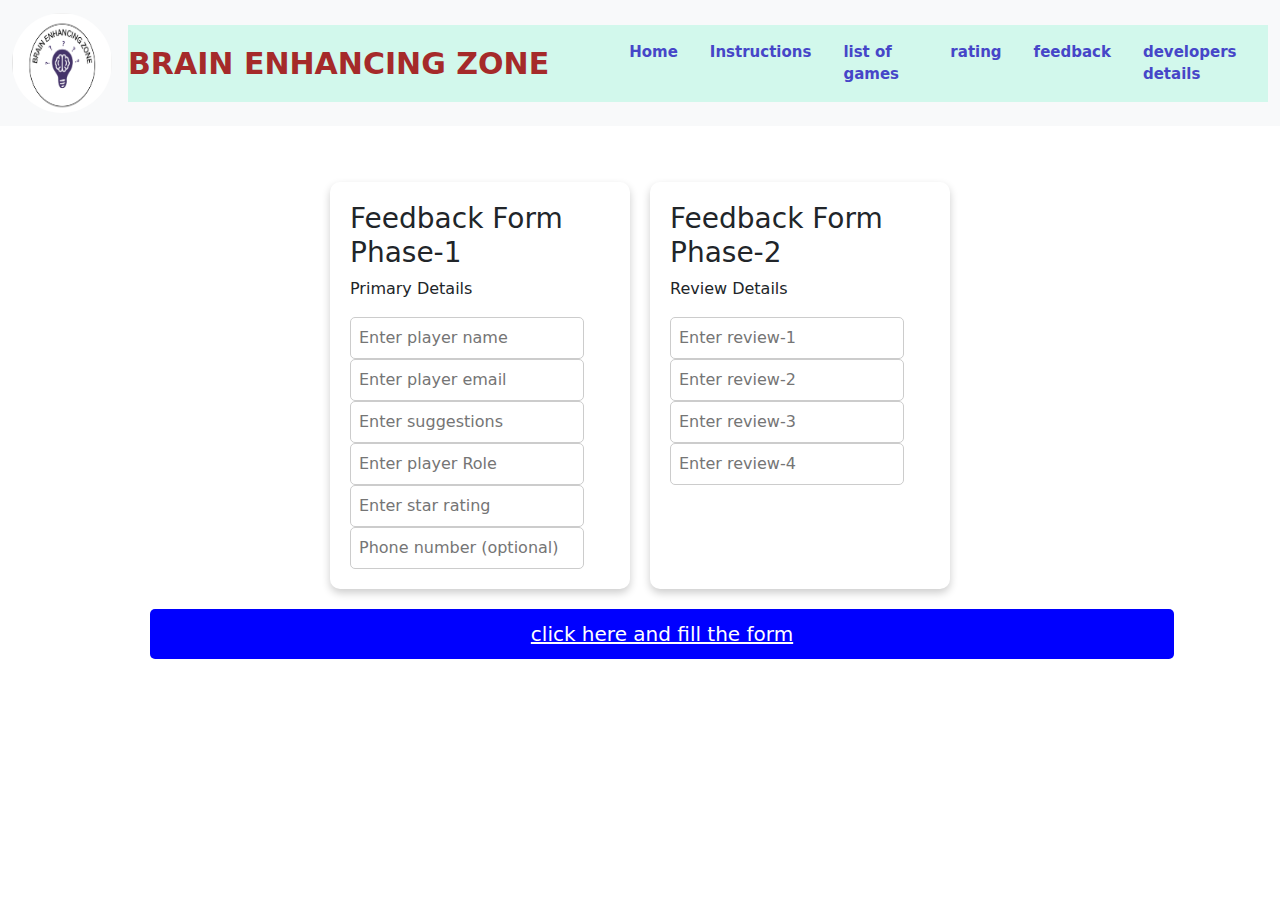
<file: feedback.html>
<!DOCTYPE html>
<html lang="en">
<head>
    <meta charset="UTF-8">
    <meta name="viewport" content="width=device-width, initial-scale=1.0">
    <title>Feedback Form</title>
    <link rel="stylesheet" href="./feedback.css">
    <link href="https://cdn.jsdelivr.net/npm/bootstrap@5.3.3/dist/css/bootstrap.min.css" rel="stylesheet"
        integrity="sha384-QWTKZyjpPEjISv5WaRU9OFeRpok6YctnYmDr5pNlyT2bRjXh0JMhjY6hW+ALEwIH" crossorigin="anonymous">
</head>
<body>
    <nav class="navbar navbar-expand-lg bg-body-tertiary">
        <div class="container-fluid">
          <a class="navbar-brand" href="#"
            ><img
            src="./logo.png"
            alt="" style="width:100px; height:100px; border-radius:50%"</a
          >
          <button
            class="navbar-toggler"
            type="button"
            data-bs-toggle="collapse"
            data-bs-target="#navbarNav"
            aria-controls="navbarNav"
            aria-expanded="false"
            aria-label="Toggle navigation"
          >
            <span class="navbar-toggler-icon"></span>
          </button>
          <div class="collapse navbar-collapse" id="navbarNav">
            <div id="name" style="font-size: 30px; color: brown;"><b>BRAIN ENHANCING ZONE</b></div>
            <ul class="navbar-nav">
              <li class="nav-item m-2">
                <a class="nav-link active" aria-current="page" href="#"></a>
              </li>
              <li class="nav-item m-2">
                <a class="nav-link" href="./index.html" style="font-size: 15px; color: rgb(70, 70, 200);"><b>Home</b></a>
              </li>
              <li class="nav-item m-2">
                <a class="nav-link" href="./instruction.html" style="font-size: 15px; color: rgb(70, 70, 200);"><b>Instructions</b></a>
              </li>
              <li class="nav-item m-2">
                <a class="nav-link" href="./list.html" style="font-size: 15px;color: rgb(70, 70, 200);"><b>list of games</b></a>
              </li>
              <li class="nav-item m-2">
                <a class="nav-link" href="./rating.html" style="font-size: 15px;color: rgb(70, 70, 200);"><b>rating</b></a>
              </li>
              <li class="nav-item m-2">
                  <a class="nav-link" href="./feedback.html" style="font-size: 15px;color: rgb(70, 70, 200);"><b>feedback</b></a>
                </li>
                <li class="nav-item m-2">
                  <a class="nav-link" href="./details.html" style="font-size: 15px;color: rgb(70, 70, 200);"><b>developers details</b></a>
                </li>
            </ul>
          </div>
        </div>
      </nav>

    <h2 style="font-size: 30px; color: white;">Feedback Form</h2>
    
    <div class="container">
       
        <div class="form-box">
            <h3>Feedback Form Phase-1</h3>
            <p>Primary Details</p>
            <input type="text" id="name" placeholder="Enter player name" required>
            <input type="email" id="email" placeholder="Enter player email" required>
            <input type="text" id="branch" placeholder="Enter suggestions" required>
            <input type="text" id="role" placeholder="Enter player Role" required>
            <input type="number" id="year" placeholder="Enter star rating " required>
            <input type="text" id="phone" placeholder="Phone number (optional)">
        </div>

        
        <div class="form-box">
            <h3>Feedback Form Phase-2</h3>
            <p>Review Details</p>
            <input type="text" id="review1" placeholder="Enter review-1" required>
            <input type="text" id="review2" placeholder="Enter review-2" required>
            <input type="text" id="review3" placeholder="Enter review-3" required>
            <input type="text" id="review4" placeholder="Enter review-4" required>
        </div>
    </div>

    
    <!-- <button id="submit-btn">Submit</button> -->
    <a id="submit-btn" href="https://docs.google.com/forms/d/e/1FAIpQLSfOtPeqBHpEY36cDBW_Mzfx4_YsqWfPAusR_NVWr9iykopTKw/viewform?usp=sharing">click here and fill the form</a>
    <!-- <div id="response-message" class="hidden">
      <p>Thank you for your feedback!</p> -->
  </div>
    <script src="https://cdn.jsdelivr.net/npm/bootstrap@5.3.3/dist/js/bootstrap.bundle.min.js"
    integrity="sha384-YvpcrYf0tY3lHB60NNkmXc5s9fDVZLESaAA55NDzOxhy9GkcIdslK1eN7N6jIeHz" crossorigin="anonymous">
    </script>
    <script src="./feedback.js"></script>
</body>
</html>
</file>
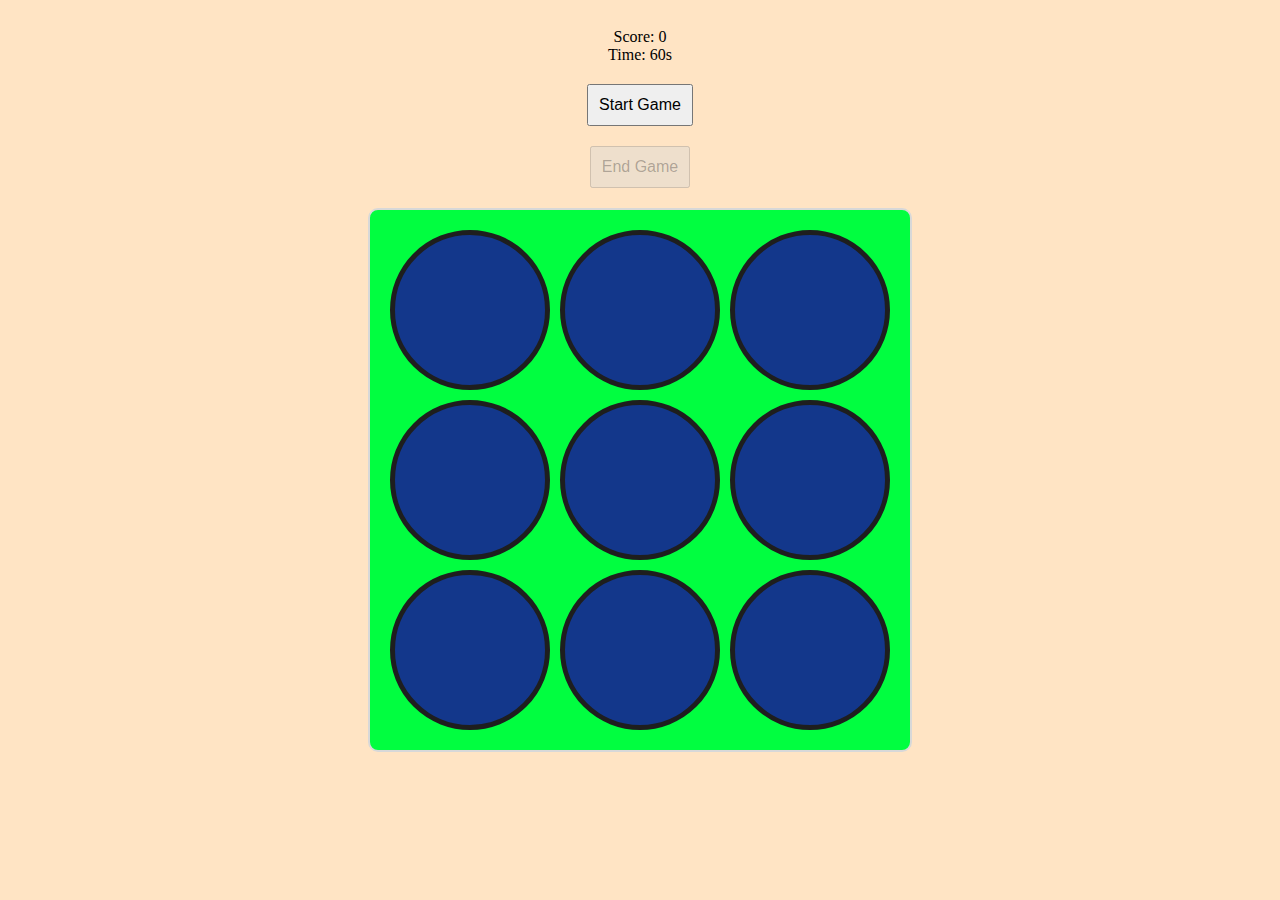
<file: index1.html>
<!DOCTYPE html>
<html lang="en">

<head>
    <meta charset="UTF-8">
    <meta name="viewport"
           content="width=device-width, initial-scale=1.0">
    <link rel="stylesheet" href="./style1.css">
    <title>Whac-A-Mole</title>
</head>

<body>
    <div class="game-info">
        <div id="score">Score: 0</div>
        <div id="timer">Time: 60s</div>
    </div>
    <button id="startButton">Start Game</button>
    <button id="endButton" disabled>End Game</button>
    <div class="game-container">
        <div class="hole" id="hole1"></div>
        <div class="hole" id="hole2"></div>
        <div class="hole" id="hole3"></div>
        <div class="hole" id="hole4"></div>
        <div class="hole" id="hole5"></div>
        <div class="hole" id="hole6"></div>
        <div class="hole" id="hole7"></div>
        <div class="hole" id="hole8"></div>
        <div class="hole" id="hole9"></div>
    </div>
    <script src="./script1.js"></script>
</body>

</html>
</file>
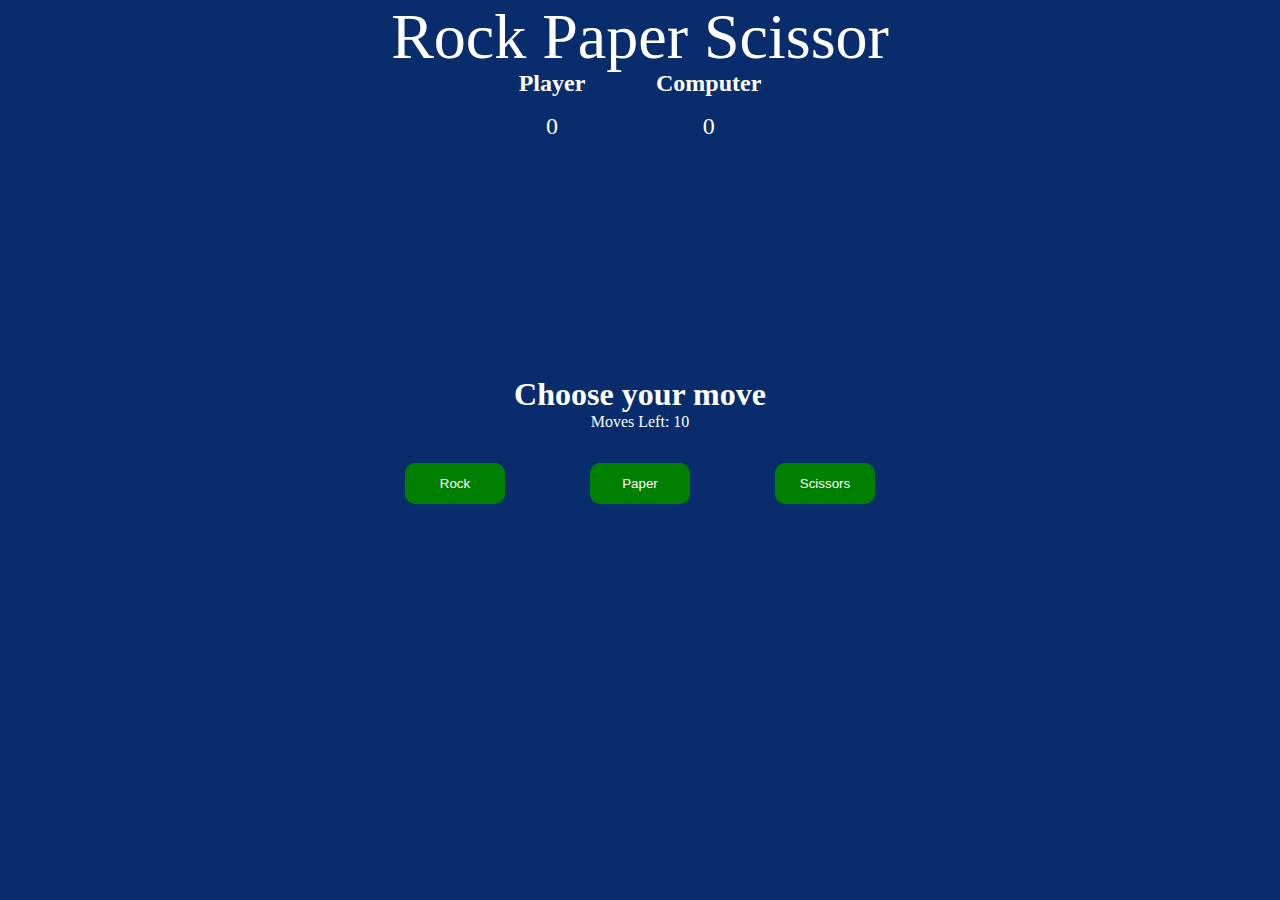
<file: index4.html>
<!-- index.html -->

<!DOCTYPE html>
<html lang="en">
<head>
    <meta charset="UTF-8">
    <meta name="viewport" 
          content="width=device-width, 
                   initial-scale=1.0">
    <link rel="stylesheet" href="./style4.css">
    <title>Rock Paper Scissor</title>
</head>
<body>
    <section class="game">
        <!--Title -->
        <div class="title">Rock Paper Scissor</div>
        
          <!--Display Score of player and computer -->
        <div class="score">  
            <div class="playerScore">
                <h2>Player</h2>
                <p class="p-count count">0</p>

            </div>       
            <div class="computerScore">
                <h2>Computer</h2>
                <p class="c-count count">0</p>

            </div>
        </div>
      
        <div class="move">Choose your move</div>
        
          <!--Number of moves left before game ends -->
        <div class="movesleft">Moves Left: 10 </div>
        
          <!--Options available to player to play game -->
        <div class="options">
            <button class="rock">Rock</button>
            <button class="paper">Paper</button>
            <button class="scissor">Scissors</button>    
        </div>
        
          <!--Final result of game -->
        <div class="result"></div>
        
          <!--Reload the game -->
        <button class="reload"></button>

    </section>

    <script src="./script4.js"></script>
</body>
</html>
</file>
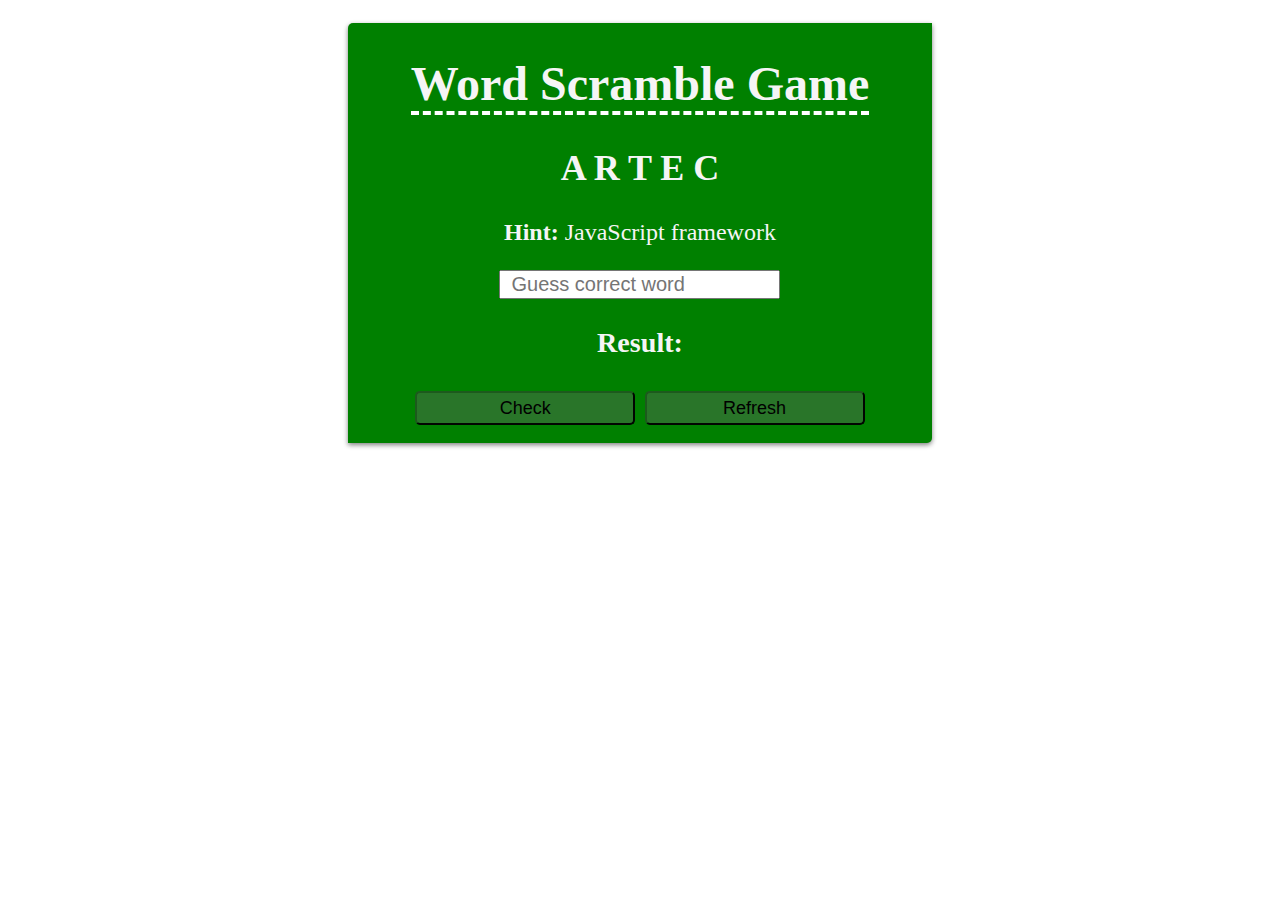
<file: index5.html>
<!--index.html-->
<!DOCTYPE html> 
<html lang="en"> 

<head> 
	<meta charset="UTF-8" /> 
	<meta name="viewport"
		content="width=device-width, 
				initial-scale=1.0" /> 
	<title>word scramble</title> 
	<link href="./style5.css" rel="stylesheet" /> 
</head> 

<body> 
	<div class="root"> 
		<h1 class="title">Word Scramble Game</h1> 
		<div id="scrambled"> 
			<h2 id="scrambleWord">Word</h2> 
			<p id="hint"></p> 
		</div> 
		<div id="form"> 
			<input id="input"
				type="text"
				placeholder="Guess correct word" /> 
		</div> 
		<h3 id="output">Result:</h3> 
		<div class="foot"> 
			<button type="button"
					onclick="check()"> 
				Check 
			</button> 
			<button type="button"
					onclick="refresh()"> 
				Refresh 
			</button> 
		</div> 
		<script src="./script5.js"></script> 
	</div> 
</body> 

</html>
</file>
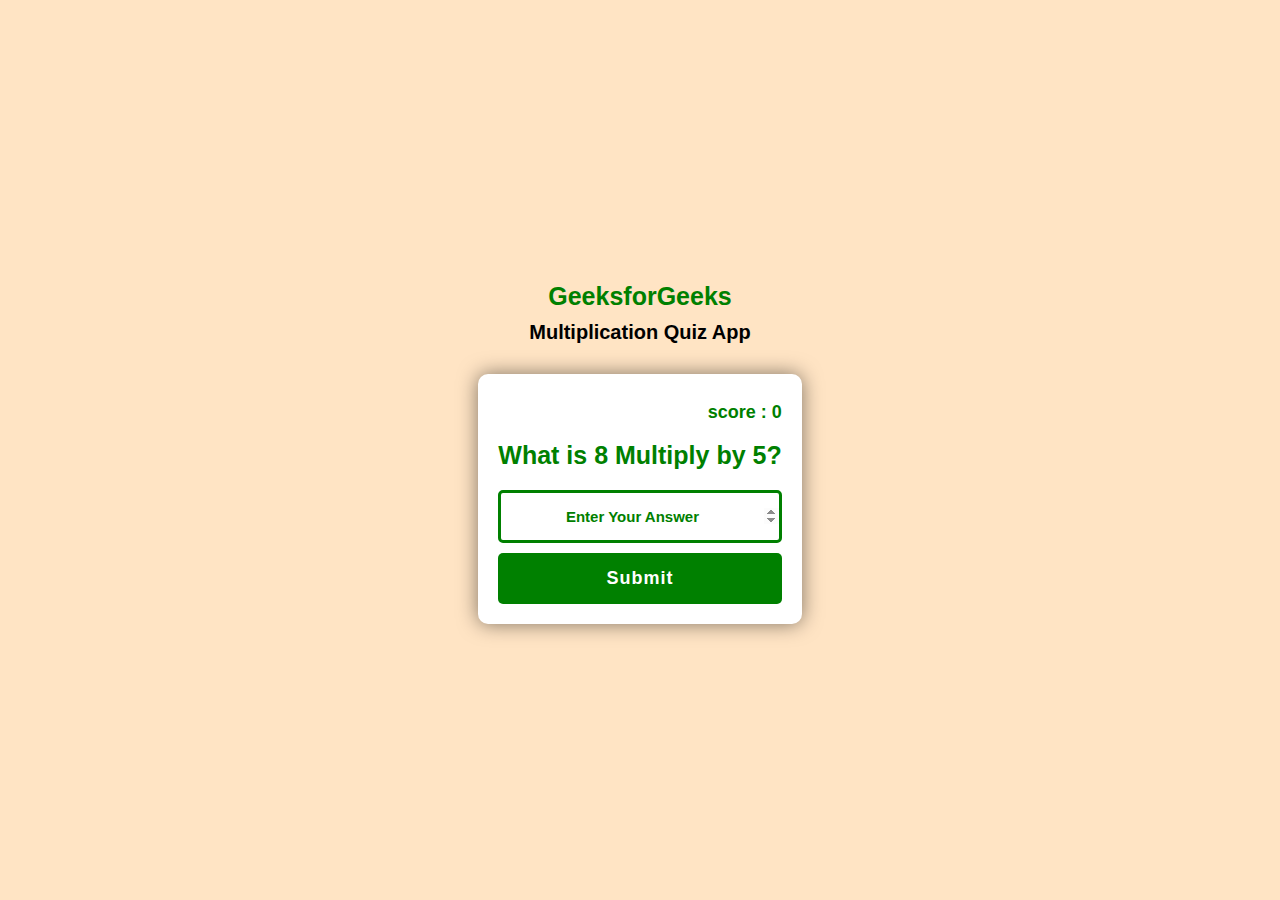
<file: index6.html>
<!DOCTYPE html>
<html lang="en">

<head>
    <meta charset="UTF-8">
    <meta http-equiv="X-UA-Compatible" content="IE=edge">
    <meta name="viewport" content="width=device-width, initial-scale=1.0">
    <title>Multiplication Quiz WebApp</title>

    <link rel="stylesheet" href="./style6.css">

</head>

<body>
    <div class="container">
        <h1>GeeksforGeeks</h1>
        <h3><b> Multiplication Quiz App </b></h3>
        <form id="form">
            <p id="score">score : 0</p>
            <h1 id="question">What is X Multiply of X?</h1>
            <input type="number" id="inp" placeholder="Enter Your Answer" 
                   autofocus autocomplete="off">
            <button id="btn" type="submit">Submit</button>
        </form>
    </div>

    <script src="./script6.js"></script>
</body>
</html>
</file>
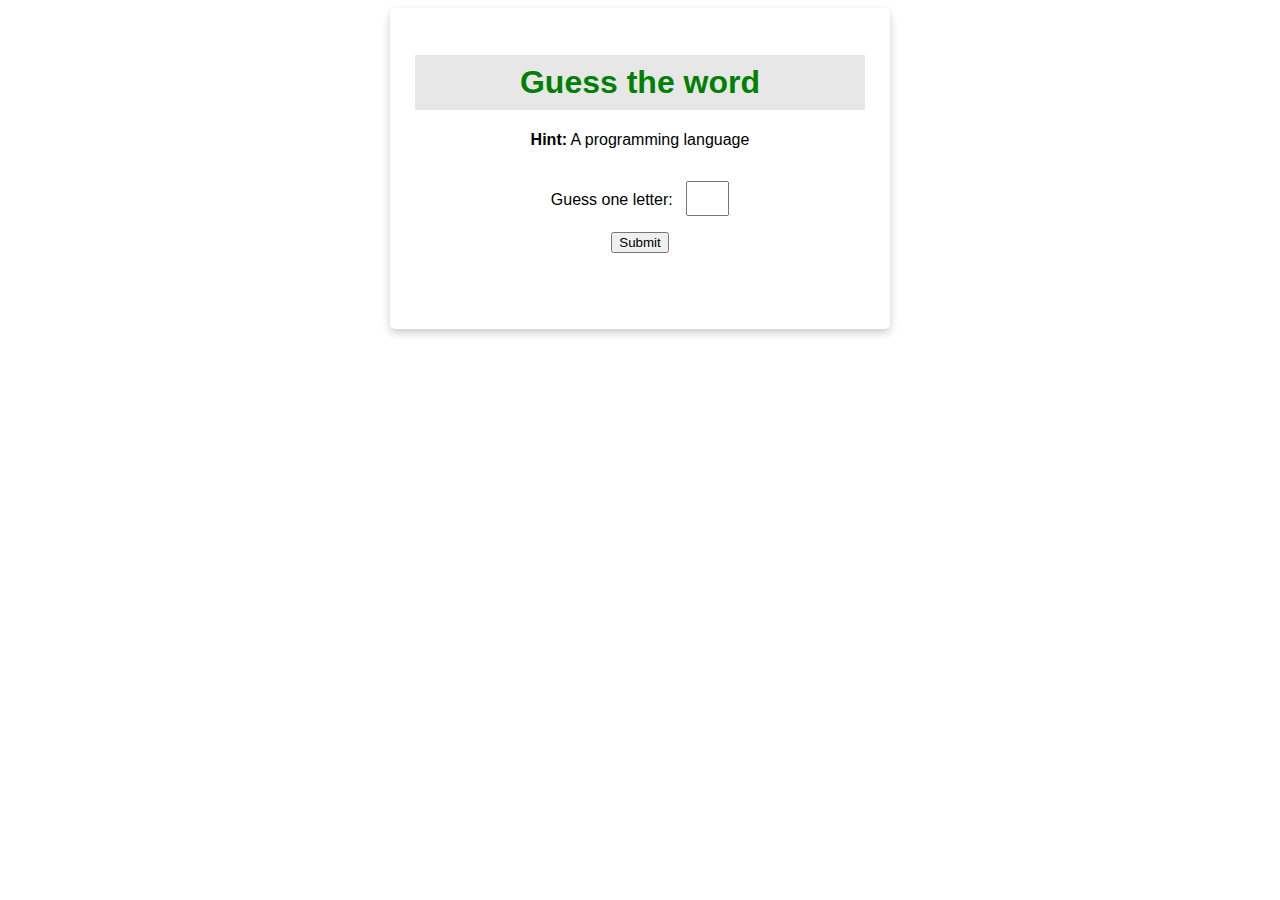
<file: index7.html>
<!-- index.html -->

<!DOCTYPE html>
<html>

<head>
    <title>Word Guessing Game</title>
    <link rel="stylesheet" 
          href="style7.css" />
       <script src="./script7.js"></script>
</head>

<body>
    <div class="card">
        <h1>Guess the word</h1>
        <p>
              <b>Hint:</b> A programming language
          </p>
        <p id="displayWord"></p>
        <p>Guess one letter:

            <input type="text" 
                   maxlength="1" 
                   id="letter-input">
        </p>
        <button onclick="guessLetter()">
              Submit
          </button>
    </div>
</body>

</html>
</file>
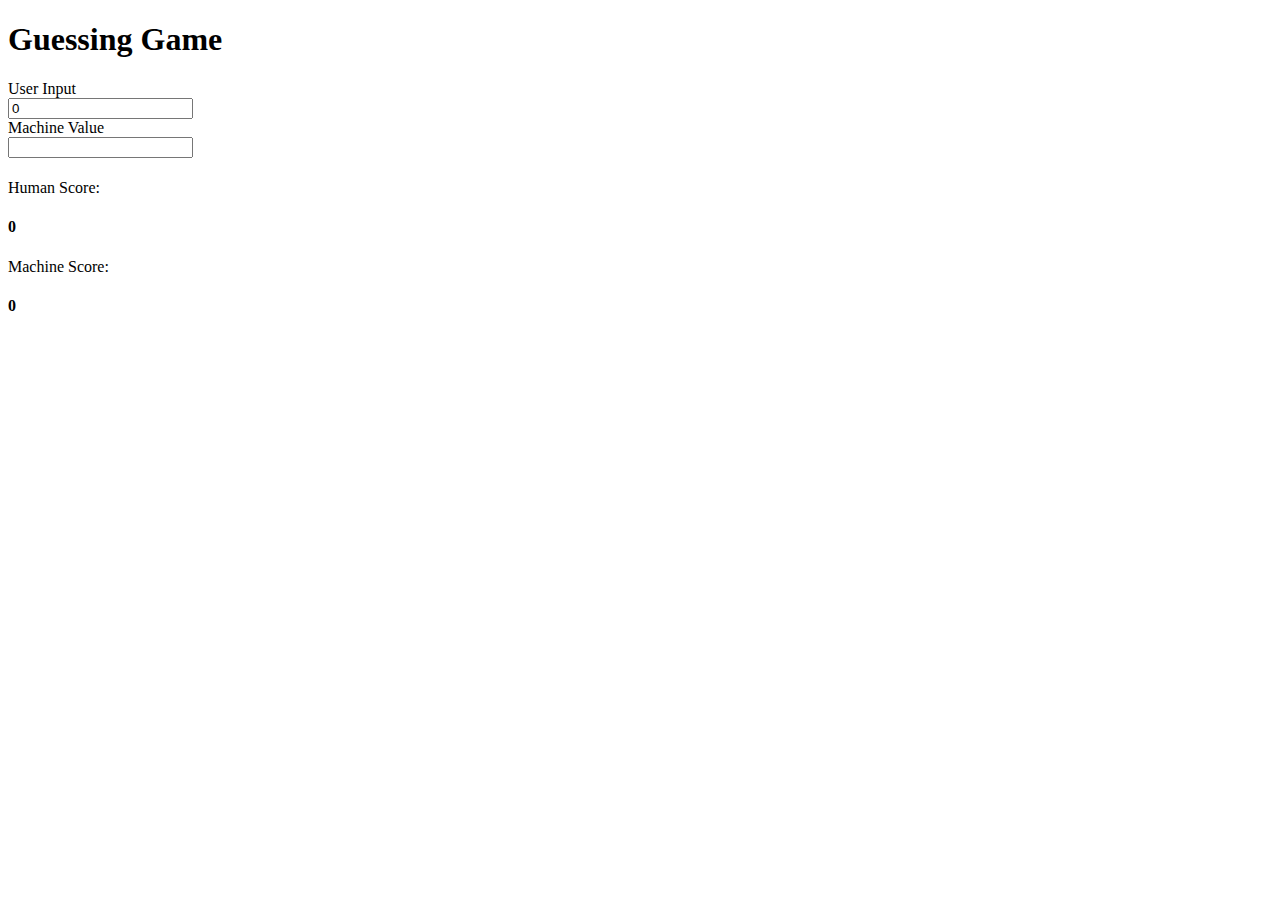
<file: num.html>
<!DOCTYPE html>
    <html lang="en">
    <head>
        <meta charset="UTF-8">
        <meta name="viewport" content="width=device-width, initial-scale=1.0">
        <title>Document</title>
    </head>
    <body>
        <h1>Guessing Game</h1>
        <label for="user">User Input</label><br>
        <input type="text" id="user" value="0"><br>
        
        <label for="machine">Machine Value</label><br>

        <input type="text" id="machine">
        <h4 id="h5"></h4>
        Human Score:<h4 id="human">0</h4>
        Machine Score:<h4 id="mvalue">0</h4>
        <script>
            function show(){
                var a=document.getElementById("user");
                var b=document.getElementById("machine")
                
            
                var today=new Date();
                var s=today.getSeconds()%4;
                document.getElementById("h5").innerHTML="Time Remaining:"+s;
                
                if(s==0)
                {
                    var z=Math.floor(Math.random()*5)
                    // console.log(z)
                    b.value=z

                    if(a.value==b.value)
                    {
                        var k=document.getElementById('human').innerHTML;

                        k=Number(k);
                        k+=1;
                        document.getElementById("human").innerHTML=k;
                    }
                    else
                    {
                        var k=document.getElementById('mvalue').innerHTML;

                        k=Number(k);
                        k+=1;
                        document.getElementById("mvalue").innerHTML=k;
                    }      
                }


            }
            setInterval("show()",1000)
            
            
            
            

            
        </script>

    </body> 
    </html>
</file>
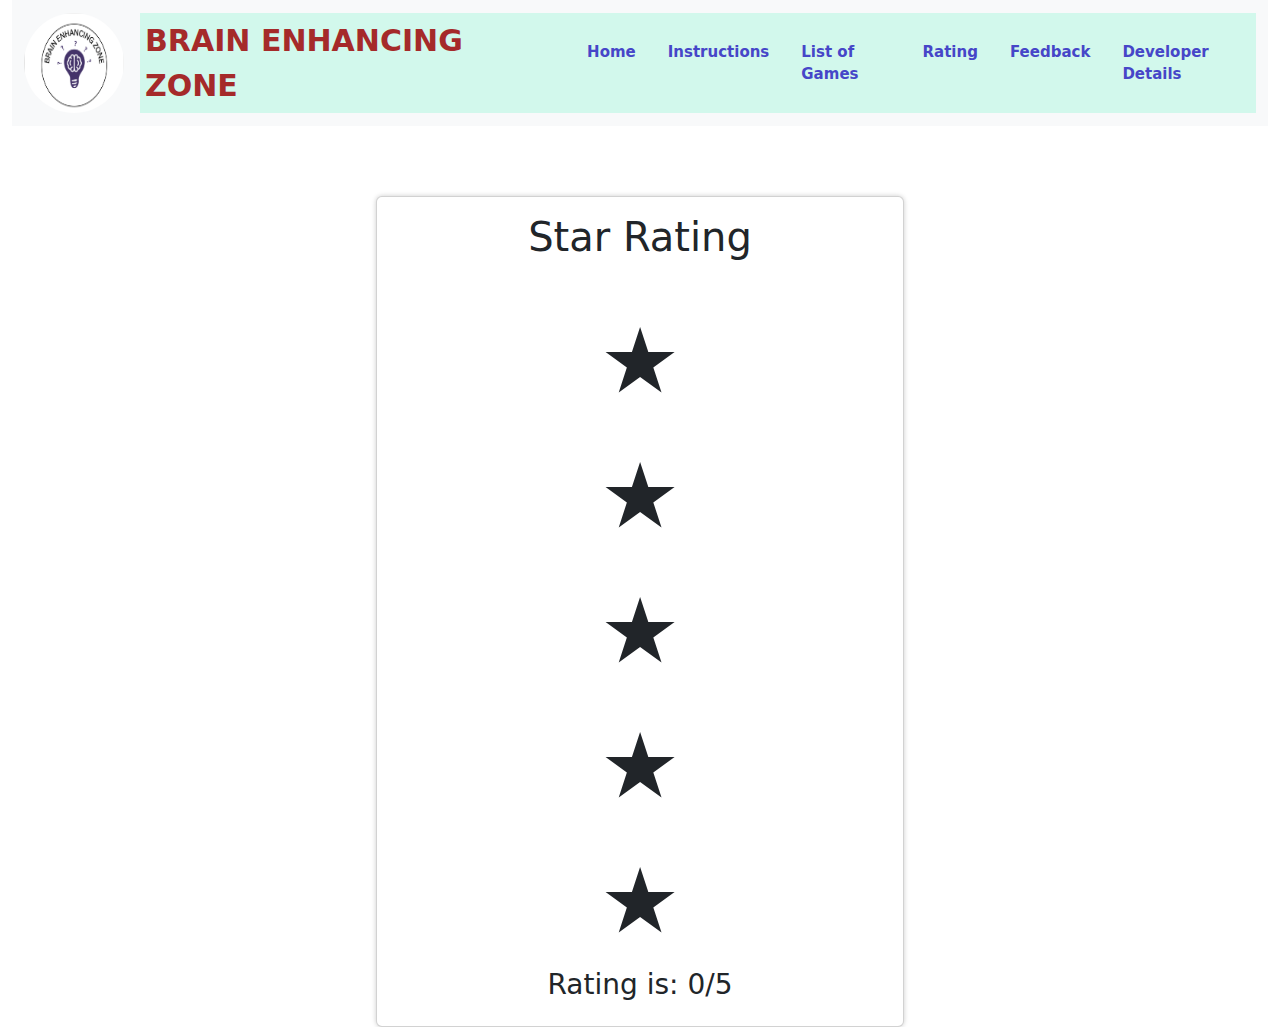
<file: rating.html>
<!DOCTYPE html>
<html lang="en">

<head>
	<meta charset="utf-8" />
	<title>Star Rating</title>
	<meta name="viewport" content="width=device-width, initial-scale=1" />
	<link rel="stylesheet" href="./rating.css" />
	<link href="https://cdn.jsdelivr.net/npm/bootstrap@5.1.3/dist/css/bootstrap.min.css" rel="stylesheet" />
</head>

<body>
	<div id="final"class="container-fluid">
		<nav class="navbar navbar-expand-lg bg-body-tertiary">
			<div class="container-fluid">
				<a class="navbar-brand" href="#">
					<img src="./logo.png"
						alt="Logo" style="width:100px; height:100px; border-radius:50%" />
				</a>
				<button class="navbar-toggler" type="button" data-bs-toggle="collapse" data-bs-target="#navbarNav"
					aria-controls="navbarNav" aria-expanded="false" aria-label="Toggle navigation">
					<span class="navbar-toggler-icon"></span>
				</button>
				<div class="collapse navbar-collapse" id="navbarNav">
					<div id="name" style="font-size: 30px; color: brown;padding: 5px;"><b>BRAIN ENHANCING ZONE</b></div>
					<ul class="navbar-nav">
						<li class="nav-item m-2">
							<a class="nav-link active" aria-current="page" href="#"></a>
						</li>
						<li class="nav-item m-2">
							<a class="nav-link" href="./index.html" style="font-size: 15px; color: rgb(70, 70, 200);"><b>Home</b></a>
						</li>
						<li class="nav-item m-2">
							<a class="nav-link" href="./instruction.html" style="font-size: 15px; color: rgb(70, 70, 200);"><b>Instructions</b></a>
						</li>
						<li class="nav-item m-2">
							<a class="nav-link" href="./list.html" style="font-size: 15px;color: rgb(70, 70, 200);"><b>List of Games</b></a>
						</li>
						<li class="nav-item m-2">
							<a class="nav-link" href="./rating.html" style="font-size: 15px;color: rgb(70, 70, 200);"><b>Rating</b></a>
						</li>
						<li class="nav-item m-2">
							<a class="nav-link" href="./feedback.html" style="font-size: 15px;color: rgb(70, 70, 200);"><b>Feedback</b></a>
						</li>
						<li class="nav-item m-2">
							<a class="nav-link" href="./details.html" style="font-size: 15px;color: rgb(70, 70, 200);"><b>Developer Details</b></a>
						</li>
					</ul>
				</div>
			</div>
		</nav>
		<div class="card">
			<h1>Star Rating</h1>
			<br />
			<span onclick="gfg(1)" class="star">★</span>
			<span onclick="gfg(2)" class="star">★</span>
			<span onclick="gfg(3)" class="star">★</span>
			<span onclick="gfg(4)" class="star">★</span>
			<span onclick="gfg(5)" class="star">★</span>
			<h3 id="output">Rating is: 0/5</h3>
		</div>
	</div>

	<script src="./rating.js"></script>
	<script src="https://cdn.jsdelivr.net/npm/bootstrap@5.1.3/dist/js/bootstrap.bundle.min.js"></script>
</body>

</html>
</file>
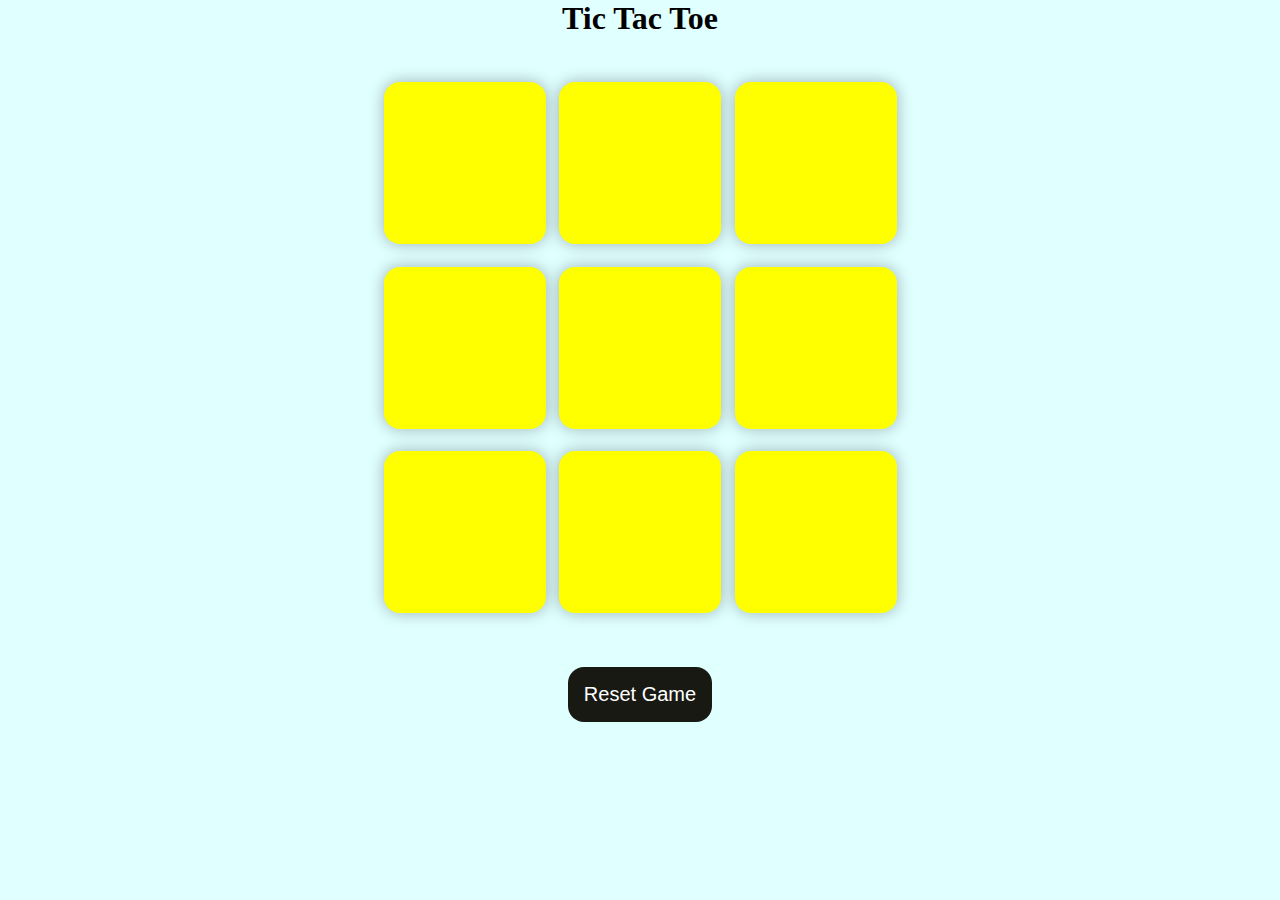
<file: sos.html>
<html>
<head>
    <style>
        * {
            margin: 0;
            padding: 0;
        }
        body {
            background-color: lightcyan;
            text-align: center;
        }
        .container {
            height: 70vh;
            display: flex;
            justify-content: center;
            align-items: center;
        }
        .game {
            height: 60vmin;
            width: 60vmin;
            display: flex;
            flex-wrap: wrap;
            gap: 1.5vmin;
            justify-content: center;
        }
        .box {
            height: 18vmin;
            width: 18vmin;
            border-radius: 1rem;
            border: none;
            box-shadow: 0 0 1rem rgba(0,0,0,0.3);
            font-size: 8vmin;
            color: red;
            background-color: yellow;
        }
        #reset {
            padding: 1rem;
            font-size: 1.25rem;
            background: #191913;
            color: white;
            border-radius: 1rem;
            border: none;
        }
        .box:hover {
            background-color: chocolate;
        }
        #new-btn {
            padding: 1rem;
            font-size: 1.25rem;
            background: #191913;
            color: white;
            border-radius: 1rem;
            border: none;
        }
        #msg {
            font-size: 8vmin;
        }
        .msg-container {
            height: 30vmin;
        }
        .hide {
            display: none;
        }
    </style>
</head>
<body>
    <div class="msg-container hide">
        <p id="msg">Winner</p>
        <button id="new-btn">New Game</button>
    </div>
    <main>
        <h1>Tic Tac Toe</h1>
        <div class="container">
            <div class="game">
                <button class="box"></button>
                <button class="box"></button>
                <button class="box"></button>
                <button class="box"></button>
                <button class="box"></button>
                <button class="box"></button>
                <button class="box"></button>
                <button class="box"></button>
                <button class="box"></button>
            </div>
        </div>
        <button id="reset">Reset Game</button>
    </main>
    <script>
        let boxes = document.querySelectorAll('.box');
        let resetBtn = document.querySelector('#reset');
        let turnO = true; // Player O starts
        let newGameBtn = document.querySelector('#new-btn');
        let msgContainer = document.querySelector('.msg-container');
        let msg = document.querySelector('#msg');

        const winPatterns = [
            [0, 1, 2],
            [0, 3, 6],
            [0, 4, 8],
            [1, 4, 7],
            [2, 5, 8],
            [2, 4, 6],
            [3, 4, 5],
            [6, 7, 8]
        ];

        boxes.forEach((box) => {
            box.addEventListener('click', function () {
                if (turnO) {
                    box.innerText = 'O';
                    box.style.color = 'green';
                    turnO = false;
                    box.disabled = true;
                    checkWinner();
                } else {
                    box.innerText = 'X';
                    box.style.color = 'black';
                    turnO = true;
                    box.disabled = true;
                    checkWinner();
                }
            });
        });

        const enableBoxes = () => {
            for (let box of boxes) {
                box.disabled = false;
                box.innerText = "";
            }
        };

        const disableBoxes = () => {
            for (let box of boxes) {
                box.disabled = true;
            }
        };

        const showWinner = (winner) => {
            msg.innerText = `Congratulations, Winner is ${winner}`;
            msgContainer.classList.remove('hide');
            disableBoxes();
        };

        const checkWinner = () => {
            let hasWin = false;
            for (let pattern of winPatterns) {
                let pos1Val = boxes[pattern[0]].innerText;
                let pos2Val = boxes[pattern[1]].innerText;
                let pos3Val = boxes[pattern[2]].innerText;

                if (pos1Val !== "" && pos2Val!=="" && pos3Val!=="" && 
                    pos1Val === pos2Val && pos2Val === pos3Val) {
                    showWinner(pos1Val);
                    hasWin = true;
                    return;
                }
            }

            if (!hasWin) {
                const allBoxes = [...boxes].every((box) => box.innerText !== "");
                if (allBoxes) {
                    msgContainer.classList.remove('hide');
                    msg.innerText = 'Match Drawn';
                }
            }
        };

        const resetGame = () => {
            turnO = true;
            enableBoxes();
            msgContainer.classList.add('hide');
        };

        newGameBtn.addEventListener('click', resetGame);
        resetBtn.addEventListener('click', resetGame);
    </script>
</body>
</html>
</file>
<file: feedback.css>
body {
    font-family: Arial, sans-serif;
    text-align: center;
    background-color: #f4f4f4;
    margin: 0;
    padding: 0;
    background-image: url(https://img.freepik.com/free-photo/gradient-blue-abstract-background-smooth-dark-blue-with-black-vignette-studio_1258-67551.jpg);
}
#navbarNav{
    background-color: rgba(183, 247, 226, 0.584);
}
.navbar-nav .nav-item {
margin-right: 40px;
}
h2 {
    margin-top: 20px;
    text-align: center;
}

.container {
    display: flex;
    justify-content: center;
    gap: 20px;
    margin: 20px;
}

.form-box {
    background: white;
    padding: 20px;
    border-radius: 10px;
    box-shadow: 0px 4px 8px rgba(0, 0, 0, 0.2);
    width: 300px;
}

input {
    display: block;
    width: 90%;
    padding: 8px;
    margin: 10px auto;
    border: 1px solid #ccc;
    border-radius: 5px;
}

#submit-btn{
    width: 80%;
    padding: 10px;
    background-color: blue;
    color: white;
    border: none;
    border-radius: 5px;
    cursor: pointer;
    margin: 20px auto;
    display: block;
    text-align: center;
    margin-left: 150px;
    font-size: 20px;
}
button:hover {
    background-color: darkblue;
}
</file>
<file: style1.css>
body {
    background-color: rgb(255, 228, 196);
    display: flex;
    flex-direction: column;
    align-items: center;
    justify-content: center;
}

.game-info {
    display: flex;
    flex-direction: column;
    align-items: center;
    justify-content: center;
    margin: 20px;
}

#startButton {
    margin-bottom: 20px;
    padding: 10px;
    font-size: 16px;
    cursor: pointer;
}

#endButton {
    margin-bottom: 20px;
    padding: 10px;
    font-size: 16px;
    cursor: pointer;
}

.game-container {
    background-color: rgb(1, 254, 64);
    display: grid;
    grid-template-columns: repeat(3, 160px);
    gap: 10px;
    border: 2px solid rgb(216, 216, 216);
    padding: 20px;
    border-radius: 10px;

}

.hole {
    height: 150px;
    background: rgb(19, 55, 139);
    border: 5px solid rgb(30, 30, 30);
    cursor: pointer;
    border-radius: 100px;
}

.mole {
    background-size: 150px;
    background-image: url(
    "https://media.geeksforgeeks.org/wp-content/uploads/20231130123541/mole.png")
}

@media only screen and (max-width: 600px) {
    .game-container {
        width: 80%;
        gap: 10px;
        padding: 5%;
        grid-template-columns: repeat(3, 38%);
    }

    .hole {
        height: 50px;
        width: 50px;
        border-radius: 100px;
    }

    .mole {
        background-size: 50px;
        background-image: url(
"https://media.geeksforgeeks.org/wp-content/uploads/20231130123541/mole.png")
    }
}
</file>
<file: style4.css>
/* styles.css */
/* universal selector - Applies to whole document */
*{
    padding: 0;
    margin: 0;
    box-sizing: border-box;
    background: #082c6c;
    color: #fff;
}
/* To center everything in game */
.game{
    display: flex;
    flex-direction: column;
    height: 100vh;
    width: 100vw;
    justify-content: center;
    align-items: center;
}

/* Title of the game */
.title{
    position: absolute;
    top: 0;
    font-size: 4rem;
    z-index: 2;
}

/* Score Board */
.score{
    display: flex;
    width: 30vw;
    justify-content: space-evenly;
    position: absolute;
    top: 70px;
    z-index: 1;
}

/* Score  */
.p-count,.c-count{
    text-align: center;
    font-size: 1.5rem;
    margin-top: 1rem;
}

/* displaying three buttons in one line */
.options{
    display: flex;
    width: 50vw;
    justify-content: space-evenly;
    margin-top: 2rem;
}

/* Styling on all three buttons */
.rock, .paper, .scissor{
    padding: 0.8rem;
    width: 100px;
    border-radius: 10px;
    background: green;
    outline: none;
    border-color: green;
    border: none;
    cursor: pointer;
}

.move{
    font-size: 2rem;
    font-weight: bold;
}

/* Reload button style */
.reload {
    display: none;
    margin-top: 2rem;
    padding: 1rem;
    background: green;
    outline: none;
    border: none;
    border-radius: 10px;
    cursor: pointer;
}

.result{
    margin-top: 20px;
    font-size: 1.2rem;
}

/* Responsive Design */
@media screen and (max-width: 612px)
{  
    .title{
        text-align: center;
    }
    .score{
        position: absolute;
        top: 200px;
        width: 100vw;
    }
    .options{
        width: 100vw;
    }
}
</file>
<file: style5.css>
/* style.css */
body { 
	display: flex; 
	flex-direction: column; 
	justify-content: center; 
	align-items: center; 
	min-height: 50vh; 
	background-image: url(https://i.pinimg.com/736x/81/12/93/81129364fd7b2a5ee4b302d55f4736ce.jpg);
} 

.root { 
	font-size: x-large; 
	color: whitesmoke; 
	background-color: green; 
	box-shadow: 0 2px 5px grey; 
	padding: 0% 5% 1% 5%; 

	text-align: center; 
	border-radius: 5px 0; 
} 

.title { 
	border-bottom: 4px dashed; 
	border-color: white; 
} 

input { 
	font-size: 20px; 
	padding-left: 10px; 
	outline: 2px grey; 
} 


.foot { 
	margin-bottom: 0%; 
	display: flex; 
	width: 100%; 
} 

.foot>button { 
	width: 48%; 
	padding: 1%; 
	margin: 1%; 
	background-color: rgb(41, 117, 41); 
	border-radius: 5px; 
	border-color: rgb(29, 90, 29); 
	font-size: large; 
}
</file>
<file: style6.css>
/* styles.css */
body {
    margin: 0;
    padding: 0;
    font-family: sans-serif;
    background-color: bisque;
}

.container {
    width: 100%;
    height: 100vh;
    display: flex;
    justify-content: center;
    align-items: center;
    text-align: center;
    flex-direction: column;
}

h1{
    font-size: 25px;
    font-weight: 700;
    margin-bottom: 20px;
    color: green;
}

h3
{
    font-size: 20px;
    font-weight: 700;
    margin: -10px 0 20px;
} 
#form {
    padding: 10px 20px;
    margin: 10px;
    background-color: white;
    border-radius: 10px;
    box-shadow: 0 0 20px rgba(0, 0, 0, 0.5);
}

#score {
    font-size: 18px;
    text-align: right;
    font-weight: 700;
    color: green;
}

#question {
    color: green;
    font-weight: 700;
    font-size: 25px;
}

#inp {
    color: green;
    border: 3px solid green;
    border-radius: 5px;
    padding: 15px 0;
    margin: 10px 0px;
    display: block;
    width: 100%;
    box-sizing: border-box;
    font-size: 15px;
    font-weight: 700;
    text-align: center;
    outline: none;
}

#inp::placeholder {
    color: green;
}

#btn {
    background-color: green;
    outline: none;
    border: none;
    border-radius: 5px;
    padding: 15px 0;
    margin: 10px 0px;
    display: block;
    width: 100%;
    box-sizing: border-box;
    font-size: 18px;
    font-weight: 700;
    text-align: center;
    color: white;
    letter-spacing: 1px;
}
</file>
<file: style7.css>
/* style.css */

/* Styling for the heading */
h1 {
    background-color: rgb(231, 231, 231);
    color: green;
    font-size: xx-large;
    padding: 2%;
    /* width: 70vh; */
}

/* Style for the card and border  */
.card {
    min-width: 30%;
    width: 50vh;
    min-height: 30vh;
    box-shadow: 0 4px 8px 0 rgba(0, 0, 0, 0.2);
    transition: 0.3s;
    border-radius: 5px;
    margin: auto;
    padding: 2%;
    background-color: white;
}

/* Font and display style for complete body */
body {
    display: flex;
    text-align: center;
    font-family: "Gill Sans", 
                   "Gill Sans MT", 
                   Calibri, "Trebuchet MS",
                 sans-serif;
    background-image: url(https://png.pngtree.com/thumb_back/fh260/background/20231105/pngtree-vibrant-gradient-colored-texture-with-an-abstract-twist-image_13729995.png);
}

/* Adding style for input box */
input {
    width: 30px;
    padding: 1%;
    font-size: larger;
    text-align: center;
    margin-left: 2%;
}

/* Adding style for display word*/
#displayWord {
    font-size: xx-large;
}
</file>
<file: rating.css>
body {
    display: flex;
    flex-direction: column;
    align-items: center;
    justify-content: center;
    background-image: url(https://img.freepik.com/free-photo/gradient-blue-abstract-background-smooth-dark-blue-with-black-vignette-studio_1258-67551.jpg);
}

/* * {
    margin: 0;
    padding: 0;
    box-sizing: border-box;
} */

#navbarNav {
    background-color: rgba(183, 247, 226, 0.584);
}

.navbar-nav .nav-item {
    margin-right: 40px;
}

body {
    min-height: 50vh;
    display: flex;
    align-items: center;
    text-align: center;
    justify-content: center;
    background: hsl(137, 46%, 24%);
    font-family: "Poppins", sans-serif;
    background-image: url(https://img.freepik.com/free-photo/gradient-blue-abstract-background-smooth-dark-blue-with-black-vignette-studio_1258-67551.jpg);
}

#final {
    display: flex;
    flex-direction: column;
    justify-content: center;
    align-items: center;
    gap: 70px;
}

.card {
    max-width: 33rem;
    background: #ffffff;
    margin: 0 1rem;
    padding: 1rem;
    box-shadow: 0 0 5px rgba(0, 0, 0, 0.2);
    width: 100%;
    border-radius: 0.5rem;
    display: flex;
    flex-direction: column;
    /* Fixed the typo here from "colum" to "column" */
    align-items: center;
}

.star {
    font-size: 10vh;
    cursor: pointer;
}

.one {
    color: rgb(255, 0, 0);
}

.two {
    color: rgb(255, 106, 0);
}

.three {
    color: rgb(251, 255, 120);
}

.four {
    color: rgb(255, 255, 0);
}

.five {
    color: rgb(24, 159, 14);
}

/* Optional: Add some responsiveness */
@media (max-width: 768px) {
    .star {
        font-size: 7vh;
        /* Reduce star size on smaller screens */
    }

    #final {
        gap: 50px;
        /* Reduce gap between elements for small screens */
    }

    .card {
        max-width: 100%;
        /* Make card take full width on smaller screens */
        margin: 0.5rem;
        /* Add some margin on the sides */
    }
}




@keyframes appear {
    from {
        opacity: 0;
        transform: scale(0.5);
    }

    to {
        opacity: 1;
        transform: scale(1);
    }
}

.card {
    animation: appear linear;
    animation-timeline: view();
    animation-range: entry 0 cover 40%;
}
</file>
